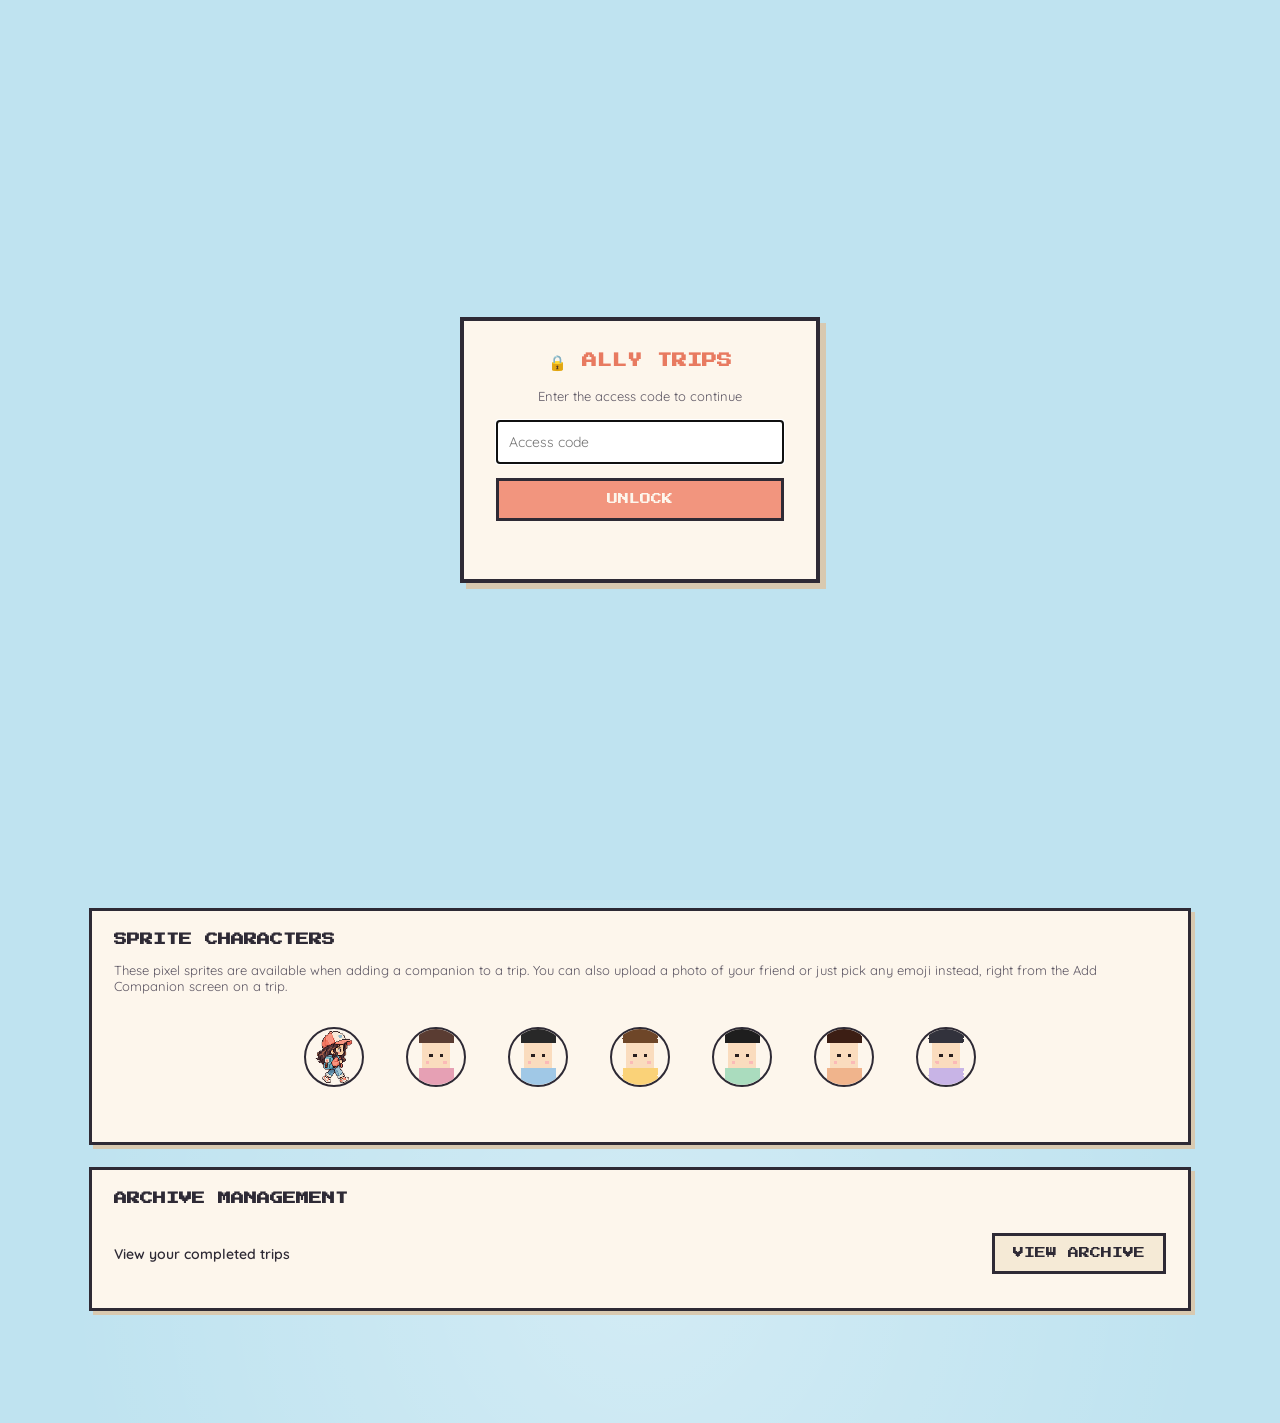
<file: settings.html>
<!DOCTYPE html>
<html lang="en">
<head>
<meta charset="UTF-8">
<meta name="viewport" content="width=device-width, initial-scale=1.0">
<title>Ally Trips - Settings</title>
<link rel="stylesheet" href="css/style.css">
</head>
<body>

<div class="topbar">
  <div>
    <h1 class="pixel-font">ALLY TRIPS</h1>
    <div class="subtitle">Settings</div>
  </div>
  <div class="topbar-nav">
    <a href="index.html">HOME</a>
    <a href="archive.html">ARCHIVE</a>
    <a href="settings.html" class="active">SETTINGS</a>
  </div>
</div>

<div class="container">

  <div class="settings-section">
    <h3>WEATHER</h3>
    <div class="settings-row">
      <label>Temperature Unit</label>
      <div class="settings-options" id="tempUnitOptions">
        <button class="option-btn" data-value="C">Celsius</button>
        <button class="option-btn" data-value="F">Fahrenheit</button>
      </div>
    </div>
    <p style="font-size:12px;color:var(--ink-soft);margin-top:6px;">Forecasts come from Open-Meteo and refresh automatically for each itinerary day once it's within about 15 days of today.</p>
  </div>

  <div class="settings-section">
    <h3>APPEARANCE</h3>
    <div class="settings-row">
      <label>Color Theme</label>
      <div class="settings-options" id="themeOptions">
        <button class="option-btn" data-value="sky">Sky</button>
        <button class="option-btn" data-value="sunset">Sunset</button>
        <button class="option-btn" data-value="mint">Mint</button>
        <button class="option-btn" data-value="lavender">Lavender</button>
      </div>
    </div>
    <div class="settings-row">
      <label>Must Do / Nice to Have Tag Style</label>
      <div class="settings-options" id="tagStyleOptions">
        <button class="option-btn" data-value="must-nice">Must Do / Nice to Have</button>
        <button class="option-btn" data-value="priority-optional">Priority / Optional</button>
      </div>
    </div>
  </div>

  <div class="settings-section">
    <h3>SOUND &amp; MUSIC</h3>
    <div class="settings-row">
      <label>Sound Effects</label>
      <div class="toggle-switch" id="soundToggle"><div class="knob"></div></div>
    </div>
    <div class="settings-row">
      <label>Background Chiptune Music</label>
      <div class="toggle-switch" id="musicToggle"><div class="knob"></div></div>
    </div>
    <div class="settings-row" id="spotifyConnectRow">
      <label>Spotify</label>
      <button class="spotify-btn" id="spotifyConnectBtn">🎵 Connect Spotify</button>
    </div>
    <div class="settings-row" id="spotifyConnectedRow" style="display:none;">
      <div class="spotify-connected-chip">🎵 Spotify Connected</div>
      <button class="spotify-btn disconnect" id="spotifyDisconnectBtn">DISCONNECT</button>
    </div>
    <p style="font-size:13px;color:var(--ink-soft);margin-top:10px;">Once connected, a small floating music icon appears in the top-right corner of every page. Click it, then "Open Player" to launch a separate player window where you search for songs and browse your playlists. Keep that window open in the background and it will keep playing no matter where you click around Ally Trips, since it lives outside the page you're navigating. Requires Spotify Premium.</p>
    <p style="font-size:12px;color:var(--ink-soft);margin-top:8px;">Good to know: if your browser blocks the player window as a popup, allow popups for this site once and it'll open normally after that.</p>
  </div>

  <div class="settings-section">
    <h3>SPRITE CHARACTERS</h3>
    <p style="font-size:13px;color:var(--ink-soft);">These pixel sprites are available when adding a companion to a trip. You can also upload a photo of your friend or just pick any emoji instead, right from the Add Companion screen on a trip.</p>
    <div class="identity-list" id="spriteGallery"></div>
  </div>

  <div class="settings-section">
    <h3>ARCHIVE MANAGEMENT</h3>
    <div class="settings-row">
      <label>View your completed trips</label>
      <a href="archive.html" class="btn">VIEW ARCHIVE</a>
    </div>
  </div>

</div>

<img src="assets/sprites/walk_frame_1.png" class="mascot" id="mascotImg" alt="traveler mascot">

<div class="toast" id="toast"></div>

<script src="js/access-gate.js"></script>
<script src="js/data.js"></script>
<script src="js/common.js"></script>
<script src="js/sound.js"></script>
<script src="js/spotify-config.js"></script>
<script src="js/spotify-auth.js"></script>
<script src="js/spotify-player.js"></script>
<script src="js/settings.js"></script>
</body>
</html>
</file>
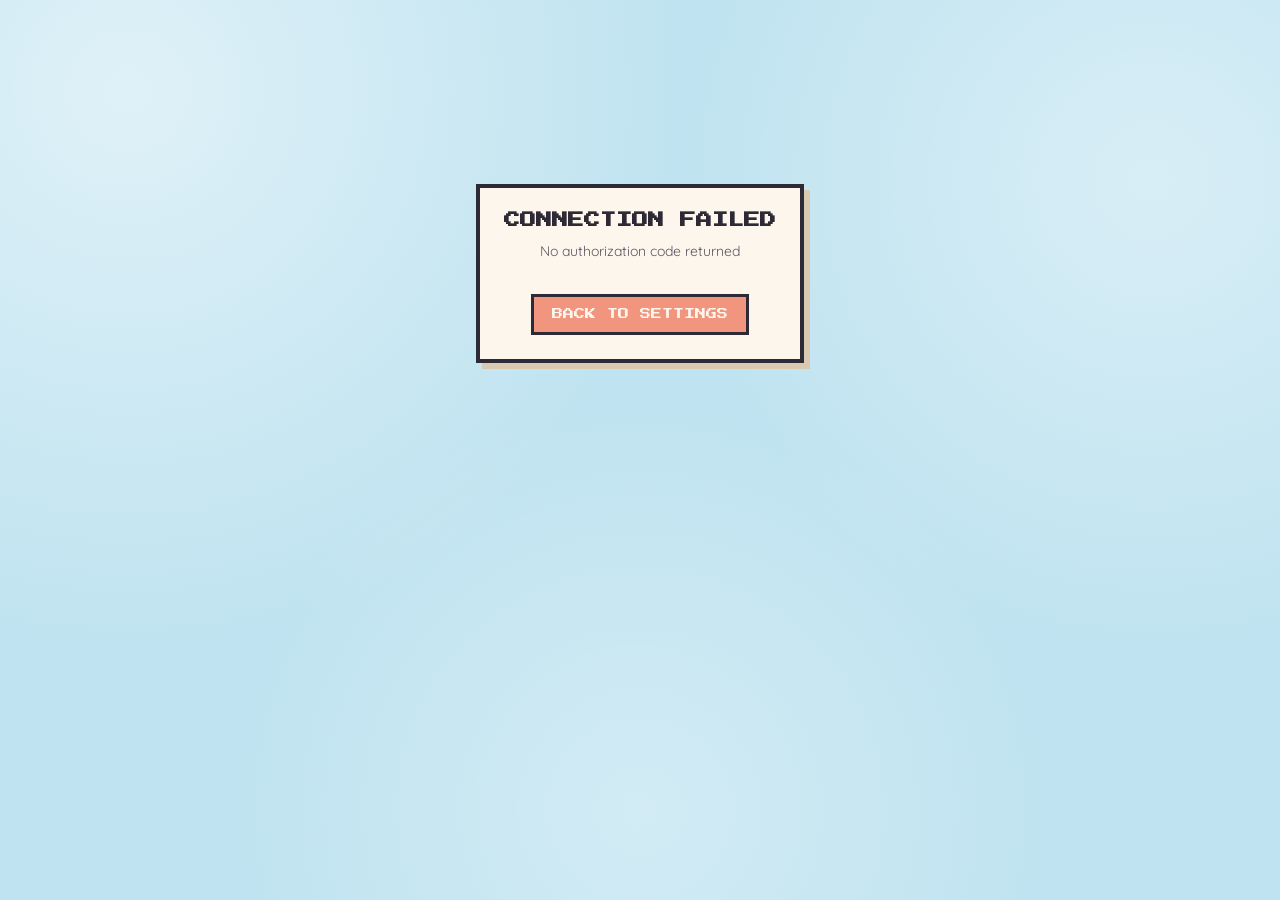
<file: spotify-callback.html>
<!DOCTYPE html>
<html lang="en">
<head>
<meta charset="UTF-8">
<meta name="viewport" content="width=device-width, initial-scale=1.0">
<title>Ally Trips - Connecting Spotify</title>
<link rel="stylesheet" href="css/style.css">
</head>
<body>

<div class="container" style="display:flex;align-items:center;justify-content:center;min-height:70vh;">
  <div class="trip-hero" style="max-width:420px;text-align:center;">
    <h2 class="pixel-font" style="font-size:16px;" id="statusTitle">CONNECTING...</h2>
    <p id="statusMessage" style="font-size:14px;color:var(--ink-soft);margin-top:14px;">Hang tight while we finish connecting your Spotify account.</p>
    <a href="settings.html" class="btn primary" style="display:none;margin-top:20px;" id="backBtn">BACK TO SETTINGS</a>
  </div>
</div>

<script src="js/spotify-config.js"></script>
<script src="js/spotify-auth.js"></script>
<script>
(async () => {
  const result = await spotifyHandleCallback();
  const title = document.getElementById('statusTitle');
  const message = document.getElementById('statusMessage');
  const backBtn = document.getElementById('backBtn');

  if (result.success) {
    title.textContent = 'CONNECTED!';
    message.textContent = 'Your Spotify account is linked. Redirecting you back to Settings...';
    setTimeout(() => {
      window.location.href = 'settings.html';
    }, 1200);
  } else {
    title.textContent = 'CONNECTION FAILED';
    message.textContent = result.error || 'Something went wrong connecting to Spotify.';
    backBtn.style.display = 'inline-block';
  }
})();
</script>
</body>
</html>
</file>
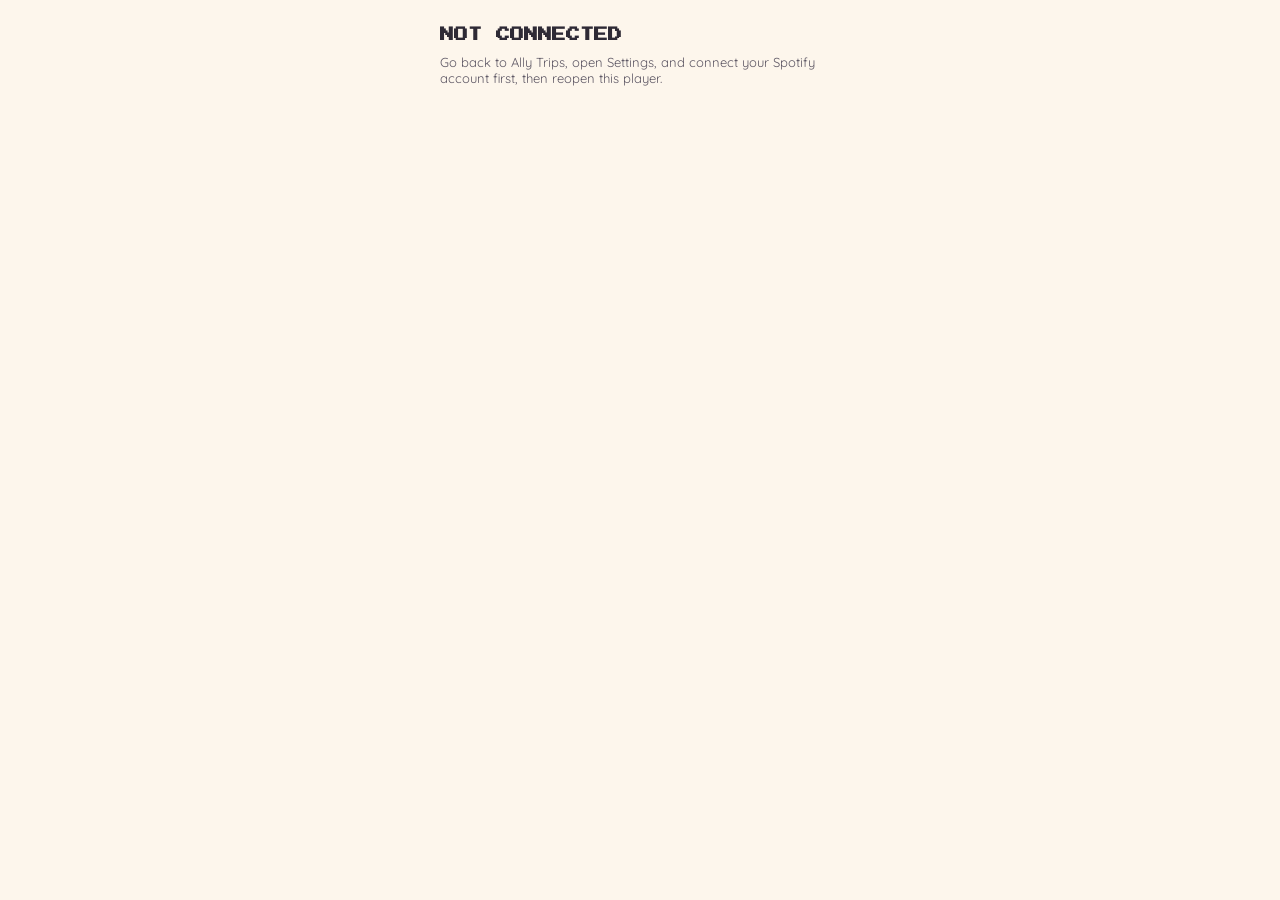
<file: spotify-player-window.html>
<!DOCTYPE html>
<html lang="en">
<head>
<meta charset="UTF-8">
<meta name="viewport" content="width=device-width, initial-scale=1.0">
<title>Ally Trips Player</title>
<link rel="stylesheet" href="css/style.css">
<style>
  /* This page is its own small popup window, not part of the
     main site's navigation, so give it a simpler full-page
     layout instead of the floating widget styling. */
  body { padding: 16px; background: var(--cream); }
  .player-window-wrap { max-width: 400px; margin: 0 auto; }
</style>
</head>
<body>

<div class="player-window-wrap">
  <h2 class="pixel-font" style="font-size:14px;margin-bottom:14px;">🎵 ALLY TRIPS PLAYER</h2>
  <p style="font-size:12px;color:var(--ink-soft);margin-bottom:16px;">Keep this window open in the background, it will keep playing no matter where you go in Ally Trips.</p>

  <div class="sp-now-playing">
    <img id="spMiniCover" class="sp-mini-cover" alt="cover" src="">
    <div class="sp-mini-info">
      <div class="sp-mini-title" id="spMiniTitle">Not playing</div>
      <div class="sp-mini-artist" id="spMiniArtist">Search below to play something</div>
    </div>
  </div>
  <div class="sp-mini-progress-track"><div class="sp-mini-progress-fill" id="spMiniProgressFill"></div></div>
  <div class="sp-mini-controls-row">
    <button class="sp-mini-btn" id="spMiniPrev" title="Previous">⏮</button>
    <button class="sp-mini-btn" id="spMiniPlayPause" title="Play/Pause">▶️</button>
    <button class="sp-mini-btn" id="spMiniNext" title="Next">⏭</button>
    <input type="range" id="spMiniVolume" min="0" max="100" value="50" class="sp-mini-volume" title="Volume">
  </div>
  <div class="sp-device-note" id="spDeviceNote"></div>

  <div class="spotify-search-box">
    <input type="text" id="spotifySearchInput" placeholder="Search for a song, artist, or playlist">
    <button class="btn primary" id="spotifySearchBtn">GO</button>
  </div>
  <div id="spotifySearchResults" class="spotify-results"></div>
  <div class="spotify-panel-subheading" id="spotifyPlaylistsHeading">YOUR PLAYLISTS</div>
  <div id="spotifyPlaylistResults" class="spotify-results"></div>
</div>

<script src="js/data.js"></script>
<script src="js/common.js"></script>
<script src="js/spotify-config.js"></script>
<script src="js/spotify-auth.js"></script>
<script src="js/spotify-player-window.js"></script>
<script src="https://sdk.scdn.co/spotify-player.js"></script>
</body>
</html>
</file>
<file: css/style.css>
@import url('https://fonts.googleapis.com/css2?family=Press+Start+2P&family=Quicksand:wght@400;500;600;700&display=swap');

:root {
  --sky: #bfe3f0;
  --sky-deep: #8fd0e8;
  --cream: #fdf6ec;
  --cream-deep: #f5ead6;
  --coral: #f2957e;
  --coral-deep: #e87a60;
  --mint: #a9d8c4;
  --ink: #2e2a35;
  --ink-soft: #5c5663;
  --green-check: #8bbf87;
  --shadow: #d8c9b0;
}

/* ===================== THEMES ===================== */
body.theme-sunset {
  --sky: #ffd9c2;
  --sky-deep: #ffb98f;
  --coral: #e8738f;
  --coral-deep: #d4567a;
  --mint: #f0c98a;
}

body.theme-mint {
  --sky: #cdeedd;
  --sky-deep: #9fdcc2;
  --coral: #6fb98f;
  --coral-deep: #4f9c71;
  --mint: #bfe3c7;
}

body.theme-lavender {
  --sky: #ddd4f0;
  --sky-deep: #c2b2e8;
  --coral: #a988d8;
  --coral-deep: #8c67c2;
  --mint: #d9c4ee;
}

* { box-sizing: border-box; }

body {
  margin: 0;
  font-family: 'Quicksand', sans-serif;
  background: var(--sky);
  background-image:
    radial-gradient(circle at 10% 10%, rgba(255,255,255,0.5) 0, transparent 40%),
    radial-gradient(circle at 90% 20%, rgba(255,255,255,0.4) 0, transparent 35%),
    radial-gradient(circle at 50% 90%, rgba(255,255,255,0.3) 0, transparent 40%);
  color: var(--ink);
  min-height: 100vh;
  font-size: 17px;
}

.pixel-font {
  font-family: 'Press Start 2P', cursive;
}

/* Decorative emojis are wrapped in this class so they render at
   a readable size regardless of the surrounding pixel font size,
   which is intentionally small for that retro look. */
.emoji-inline {
  font-family: 'Segoe UI Emoji', 'Apple Color Emoji', sans-serif;
  font-size: 1.7em;
  vertical-align: middle;
  display: inline-block;
  line-height: 1;
}

.emoji-inline.sm { font-size: 1.3em; }
.emoji-inline.lg { font-size: 2.2em; }

a { text-decoration: none; color: inherit; }

img { image-rendering: pixelated; }

/* ===================== TOP BAR ===================== */
.topbar {
  display: flex;
  align-items: center;
  justify-content: space-between;
  padding: 20px 30px;
  background: var(--cream);
  border-bottom: 4px solid var(--ink);
  flex-wrap: wrap;
  gap: 12px;
}

.topbar h1 {
  font-size: 22px;
  margin: 0;
  letter-spacing: 1px;
  color: var(--coral-deep);
}

.topbar .subtitle {
  font-size: 14px;
  color: var(--ink-soft);
  margin-top: 8px;
}

.topbar-nav {
  display: flex;
  gap: 10px;
  flex-wrap: wrap;
}

.topbar-nav a {
  font-family: 'Press Start 2P', cursive;
  font-size: 11px;
  padding: 10px 14px;
  border: 3px solid var(--ink);
  background: var(--cream-deep);
}

.topbar-nav a:hover { background: var(--sky); }
.topbar-nav a.active { background: var(--coral); color: var(--cream); }

.icon-sm {
  width: 26px;
  height: 26px;
  vertical-align: middle;
}

/* ===================== LAYOUT ===================== */
.container {
  max-width: 1150px;
  margin: 0 auto;
  padding: 36px 24px 90px;
}

.section-title {
  font-size: 16px;
  margin-bottom: 22px;
  color: var(--ink);
  display: flex;
  align-items: center;
  gap: 12px;
}

/* ===================== TRIP CARDS ===================== */
.trip-grid {
  display: grid;
  grid-template-columns: repeat(auto-fill, minmax(280px, 1fr));
  gap: 26px;
}

.trip-card {
  background: var(--cream);
  border: 4px solid var(--ink);
  box-shadow: 6px 6px 0 var(--shadow);
  padding: 20px;
  cursor: pointer;
  position: relative;
  transition: transform 0.12s ease, box-shadow 0.12s ease;
  overflow: hidden;
}

.trip-card:hover {
  transform: translate(-3px, -3px);
  box-shadow: 9px 9px 0 var(--shadow);
}

.trip-card:active {
  transform: translate(0, 0);
  box-shadow: 3px 3px 0 var(--shadow);
}

.trip-card .emoji-badge {
  font-size: 40px;
  display: inline-block;
  margin-bottom: 12px;
}

.trip-card h3 {
  font-family: 'Press Start 2P', cursive;
  font-size: 15px;
  margin: 0 0 12px 0;
  line-height: 1.7;
  color: var(--ink);
}

.trip-card .destination {
  font-size: 15px;
  color: var(--ink-soft);
  margin-bottom: 5px;
}

.trip-card .dates {
  font-size: 14px;
  color: var(--ink-soft);
}

.companion-row {
  display: flex;
  align-items: center;
  margin-top: 10px;
  gap: -6px;
}

.companion-avatar {
  width: 32px;
  height: 32px;
  border-radius: 50%;
  border: 2px solid var(--ink);
  background: var(--cream-deep);
  object-fit: cover;
  margin-right: -8px;
  background-size: cover;
  background-position: center top;
}

.emoji-avatar {
  display: flex;
  align-items: center;
  justify-content: center;
  font-size: 1.4em;
  line-height: 1;
}

.status-tag {
  position: absolute;
  top: 16px;
  right: 16px;
  font-size: 10px;
  font-family: 'Press Start 2P', cursive;
  padding: 7px 9px;
  border: 2px solid var(--ink);
  background: var(--mint);
}

.status-tag.past {
  background: #e3dcd0;
}

.countdown {
  margin-top: 14px;
  font-size: 13px;
  color: var(--coral-deep);
  font-weight: 700;
}

.sparkle-hover {
  position: absolute;
  width: 22px;
  height: 22px;
  pointer-events: none;
  opacity: 0;
  transition: opacity 0.2s ease, transform 0.3s ease;
}

.trip-card:hover .sparkle-hover {
  opacity: 1;
}

.sparkle-1 { top: 10px; left: 10px; }
.sparkle-2 { bottom: 10px; right: 50px; }

/* ===================== ADD TRIP BUTTON ===================== */
.add-trip-card {
  border: 4px dashed var(--ink);
  background: transparent;
  display: flex;
  align-items: center;
  justify-content: center;
  font-family: 'Press Start 2P', cursive;
  font-size: 13px;
  color: var(--ink-soft);
  cursor: pointer;
  min-height: 170px;
  transition: background 0.15s ease;
}

.add-trip-card:hover {
  background: rgba(255,255,255,0.4);
}

/* ===================== TRIP DETAIL ===================== */
.back-link {
  display: inline-block;
  margin-bottom: 20px;
  font-size: 13px;
  color: var(--ink-soft);
  border: 2px solid var(--ink);
  background: var(--cream);
  padding: 9px 14px;
}

.back-link:hover {
  background: var(--coral);
  color: var(--cream);
}

.trip-hero {
  background: var(--cream);
  border: 4px solid var(--ink);
  box-shadow: 6px 6px 0 var(--shadow);
  padding: 24px;
  margin-bottom: 30px;
}

.trip-hero-top {
  display: flex;
  justify-content: space-between;
  align-items: flex-start;
  flex-wrap: wrap;
  gap: 14px;
}

.trip-hero h2 {
  font-family: 'Press Start 2P', cursive;
  font-size: 20px;
  margin: 0 0 14px 0;
}

.trip-hero .meta {
  font-size: 15px;
  color: var(--ink-soft);
  margin-bottom: 16px;
}

.hero-actions {
  display: flex;
  gap: 10px;
  flex-wrap: wrap;
}

/* ===================== PROGRESS TRACKER ===================== */
/* A real chunky pixel-style progress bar that fills up as the
   trip gets closer, with a big plane emoji riding the leading
   edge of the fill and a big flag emoji marking takeoff day. */
.progress-journey {
  position: relative;
  margin-top: 18px;
  background: var(--cream-deep);
  border: 3px solid var(--ink);
  padding: 18px 20px;
}

.progress-bar-row {
  display: flex;
  align-items: center;
  gap: 14px;
}

.progress-bar-track {
  position: relative;
  flex: 1;
  height: 34px;
  background: var(--cream);
  border: 3px solid var(--ink);
  overflow: visible;
}

.progress-bar-fill {
  position: absolute;
  top: 0;
  left: 0;
  height: 100%;
  background-color: var(--coral);
  background-image: repeating-linear-gradient(
    135deg,
    var(--coral) 0px, var(--coral) 10px,
    var(--coral-deep) 10px, var(--coral-deep) 20px
  );
  background-size: 200% 100%;
  animation: bar-shimmer 1.4s linear infinite;
  transition: width 0.8s ease;
  border-right: 3px solid var(--ink);
}

@keyframes bar-shimmer {
  0% { background-position: 0 0; }
  100% { background-position: -28px 0; }
}

.progress-bar-plane {
  position: absolute;
  top: 50%;
  transform: translate(-50%, -50%);
  font-size: 2em;
  transition: left 0.8s ease;
  filter: drop-shadow(1px 1px 0 var(--ink));
  z-index: 2;
}

.progress-bar-flag {
  font-size: 2.1em;
  flex-shrink: 0;
  line-height: 1;
}

.progress-bar-footer {
  display: flex;
  align-items: center;
  justify-content: space-between;
  margin-top: 12px;
  flex-wrap: wrap;
  gap: 8px;
}

.progress-percent {
  font-family: 'Press Start 2P', cursive;
  font-size: 13px;
  color: var(--coral-deep);
}

.progress-label {
  font-size: 14px;
  font-weight: 700;
  color: var(--ink-soft);
  white-space: nowrap;
}

/* ===================== COMPANIONS IN HERO ===================== */
.companions-strip {
  display: flex;
  align-items: center;
  gap: 10px;
  margin-bottom: 16px;
  flex-wrap: wrap;
}

.companion-chip {
  display: flex;
  flex-direction: column;
  align-items: center;
  gap: 4px;
}

.companion-chip img,
.companion-chip-avatar {
  width: 48px;
  height: 48px;
  border-radius: 50%;
  border: 2px solid var(--ink);
  background: var(--cream-deep);
  object-fit: cover;
}

.companion-chip .emoji-avatar {
  width: 48px;
  height: 48px;
  border-radius: 50%;
  border: 2px solid var(--ink);
  background: var(--cream-deep);
  font-size: 1.8em;
}

.companion-chip span {
  font-size: 11px;
  color: var(--ink-soft);
}

.add-companion-chip {
  width: 48px;
  height: 48px;
  border-radius: 50%;
  border: 2px dashed var(--ink);
  display: flex;
  align-items: center;
  justify-content: center;
  cursor: pointer;
  font-size: 20px;
  color: var(--ink-soft);
  background: transparent;
}

.add-companion-chip:hover { background: rgba(255,255,255,0.5); }

/* ===================== TABS ===================== */
.tabs {
  display: flex;
  gap: 10px;
  margin-bottom: 22px;
  flex-wrap: wrap;
}

.tab-btn {
  font-family: 'Press Start 2P', cursive;
  font-size: 12px;
  padding: 12px 18px;
  border: 3px solid var(--ink);
  background: var(--cream-deep);
  cursor: pointer;
  color: var(--ink-soft);
}

.tab-btn.active {
  background: var(--coral);
  color: var(--cream);
}

.tab-panel { display: none; }
.tab-panel.active { display: block; }

/* ===================== FLIGHTS ===================== */
.flight-card {
  background: var(--cream);
  border: 3px solid var(--ink);
  padding: 18px;
  margin-bottom: 16px;
  display: flex;
  align-items: center;
  gap: 18px;
  box-shadow: 4px 4px 0 var(--shadow);
}

.flight-card.done { opacity: 0.6; }

.flight-card img.flight-icon { width: 38px; height: 38px; }

.flight-info { flex: 1; }
.flight-route {
  font-family: 'Press Start 2P', cursive;
  font-size: 14px;
  margin-bottom: 8px;
}

.flight-detail-row {
  font-size: 13px;
  color: var(--ink-soft);
  margin-top: 4px;
}

.flight-last-edited {
  font-size: 11px;
  color: var(--ink-soft);
  font-style: italic;
  margin-top: 6px;
}

.add-flight-btn {
  font-size: 13px;
  border: 2px dashed var(--ink);
  background: transparent;
  padding: 10px 14px;
  cursor: pointer;
  color: var(--ink-soft);
  margin-top: 8px;
}
.add-flight-btn:hover { background: rgba(255,255,255,0.5); }

/* ===================== DAY BLOCKS ===================== */
.day-block {
  background: var(--cream);
  border: 3px solid var(--ink);
  margin-bottom: 18px;
  box-shadow: 4px 4px 0 var(--shadow);
  overflow: hidden;
}

.day-header {
  display: flex;
  align-items: center;
  justify-content: space-between;
  padding: 16px 20px;
  cursor: pointer;
  background: var(--cream-deep);
  flex-wrap: wrap;
  gap: 10px;
}

.day-header:hover { background: var(--sky); }

.day-header .day-title {
  font-family: 'Press Start 2P', cursive;
  font-size: 13px;
}

.day-header .day-progress-chip {
  font-size: 12px;
  font-weight: 700;
  color: var(--coral-deep);
  background: var(--cream);
  border: 2px solid var(--ink);
  padding: 4px 8px;
}

.day-header .weather-chip {
  display: flex;
  align-items: center;
  gap: 8px;
  font-size: 13px;
  color: var(--ink-soft);
}

.weather-chip img { width: 26px; height: 26px; }

.day-toggle-icon {
  font-size: 15px;
  transition: transform 0.2s ease;
}

.day-block.open .day-toggle-icon {
  transform: rotate(90deg);
}

.day-items {
  max-height: 0;
  overflow: hidden;
  transition: max-height 0.3s ease;
  padding: 0 20px;
}

.day-block.open .day-items {
  max-height: 3000px;
  padding: 12px 20px 20px;
}

.itinerary-item {
  display: flex;
  gap: 14px;
  align-items: flex-start;
  padding: 12px 14px;
  margin-bottom: 12px;
  background: var(--cream);
  border: 2px solid var(--ink);
  cursor: grab;
  transition: transform 0.1s ease;
}

.itinerary-item.nice {
  border-style: dashed;
}

.itinerary-item.done {
  opacity: 0.55;
}

.itinerary-item:active { cursor: grabbing; }

.itinerary-item.dragging {
  opacity: 0.5;
}

.itinerary-item .time-chip {
  font-family: 'Press Start 2P', cursive;
  font-size: 10px;
  color: var(--coral-deep);
  min-width: 62px;
  padding-top: 3px;
}

.itinerary-item .item-body { flex: 1; }
.itinerary-item .item-title {
  font-weight: 700;
  font-size: 15px;
  margin-bottom: 3px;
}

.itinerary-item .item-location {
  font-size: 13px;
  color: var(--ink-soft);
}

.itinerary-item .item-notes {
  font-size: 13px;
  color: var(--ink-soft);
  margin-top: 5px;
  font-style: italic;
}

.item-last-edited {
  font-size: 11px;
  color: var(--ink-soft);
  font-style: italic;
  margin-top: 5px;
}

/* ---- item attachments: photo thumbnail + link/embed ---- */
.item-photo-thumb {
  width: 64px;
  height: 64px;
  object-fit: cover;
  border: 2px solid var(--ink);
  margin-top: 8px;
  cursor: pointer;
  display: block;
}

.item-link-plain {
  display: inline-block;
  margin-top: 8px;
  font-size: 12px;
  color: var(--coral-deep);
  text-decoration: underline;
  word-break: break-all;
}

.item-tiktok-embed {
  margin-top: 10px;
  max-width: 290px;
}

.item-tiktok-embed iframe {
  display: block;
  border: 2px solid var(--ink);
  max-width: 100%;
}

/* lightbox for enlarging an attached photo */
.lightbox-overlay {
  position: fixed;
  inset: 0;
  background: rgba(46, 42, 53, 0.8);
  display: none;
  align-items: center;
  justify-content: center;
  z-index: 400;
  padding: 24px;
  cursor: zoom-out;
}

.lightbox-overlay.show { display: flex; }

.lightbox-overlay img {
  max-width: 90vw;
  max-height: 90vh;
  border: 4px solid var(--cream);
  box-shadow: 8px 8px 0 rgba(0,0,0,0.3);
}

.flex-tag {
  font-size: 10px;
  padding: 4px 8px;
  border: 1px solid var(--ink);
  margin-left: 8px;
  display: inline-block;
}

.flex-tag.must { background: var(--coral); color: var(--cream); }
.flex-tag.nice { background: transparent; border-style: dashed; color: var(--ink-soft); }

.item-check {
  width: 42px;
  height: 42px;
  cursor: pointer;
  flex-shrink: 0;
  opacity: 0.3;
  transition: opacity 0.15s ease, transform 0.15s ease;
  order: 3;
  margin-left: auto;
  align-self: center;
}

.item-check.done {
  opacity: 1;
}

.item-check:hover { transform: scale(1.15); }

/* Put time chip and body in their natural order, checkbox
   always renders last thanks to order: 3 above */
.itinerary-item .time-chip { order: 1; }
.itinerary-item .item-body { order: 2; }
.flight-card .flight-icon { order: 1; }
.flight-card .flight-info { order: 2; }

.item-edit-btn {
  font-size: 10px;
  padding: 6px 10px;
  border: 2px solid var(--ink);
  background: var(--cream-deep);
  cursor: pointer;
  margin-top: 8px;
  margin-right: 6px;
}

.item-edit-btn:hover { background: var(--sky); }

.add-item-btn {
  font-size: 13px;
  border: 2px dashed var(--ink);
  background: transparent;
  padding: 10px 14px;
  cursor: pointer;
  color: var(--ink-soft);
  margin-top: 8px;
}

.add-item-btn:hover { background: rgba(255,255,255,0.5); }

/* ===================== FILES ===================== */
.file-row {
  display: flex;
  align-items: center;
  gap: 14px;
  background: var(--cream);
  border: 2px solid var(--ink);
  padding: 12px 16px;
  margin-bottom: 12px;
  font-size: 14px;
}

/* ===================== COMPANIONS TAB ===================== */
.companion-card {
  display: flex;
  align-items: center;
  gap: 14px;
  background: var(--cream);
  border: 2px solid var(--ink);
  padding: 12px 16px;
  margin-bottom: 12px;
}

.companion-card img,
.companion-card-avatar {
  width: 46px;
  height: 46px;
  border-radius: 50%;
  border: 2px solid var(--ink);
  object-fit: cover;
  flex-shrink: 0;
}

.companion-card .emoji-avatar {
  width: 46px;
  height: 46px;
  border-radius: 50%;
  border: 2px solid var(--ink);
  font-size: 1.6em;
  flex-shrink: 0;
}

.avatar-tab-panel { display: none; margin-top: 12px; }
.avatar-tab-panel.active { display: block; }

.companion-card .companion-name {
  font-weight: 700;
  font-size: 15px;
}

.companion-card .companion-role {
  font-size: 12px;
  color: var(--ink-soft);
}

/* ===================== MASCOT (walk cycle) ===================== */
/* Sits behind all page content, low opacity, so it never blocks
   or clutters the itinerary or any interactive elements. */
.mascot {
  position: fixed;
  bottom: 24px;
  left: -80px;
  width: 56px;
  height: 56px;
  animation: walk-across 20s linear infinite;
  z-index: 0;
  opacity: 0.55;
  pointer-events: none;
}

@keyframes walk-across {
  0% { left: -80px; }
  100% { left: 110%; }
}

/* Make sure real content always sits above the background mascot */
.topbar, .container, .modal-overlay, .identity-gate, .toast {
  position: relative;
  z-index: 1;
}

/* ===================== TOAST ===================== */
.toast {
  position: fixed;
  bottom: 24px;
  right: 24px;
  background: var(--ink);
  color: var(--cream);
  font-size: 13px;
  padding: 14px 20px;
  border: 2px solid var(--coral);
  opacity: 0;
  transform: translateY(10px);
  transition: all 0.25s ease;
  z-index: 100;
  max-width: 320px;
}

.toast.show {
  opacity: 1;
  transform: translateY(0);
}

/* ===================== MODAL ===================== */
.modal-overlay {
  position: fixed;
  inset: 0;
  background: rgba(46, 42, 53, 0.55);
  display: none;
  align-items: center;
  justify-content: center;
  z-index: 200;
  padding: 20px;
}

.modal-overlay.show { display: flex; }

.modal-box {
  background: var(--cream);
  border: 4px solid var(--ink);
  box-shadow: 8px 8px 0 var(--shadow);
  padding: 26px;
  width: 100%;
  max-width: 460px;
  max-height: 90vh;
  overflow-y: auto;
}

.modal-box h3 {
  font-family: 'Press Start 2P', cursive;
  font-size: 14px;
  margin-top: 0;
}

.modal-box label {
  display: block;
  font-size: 13px;
  margin-top: 14px;
  margin-bottom: 5px;
  color: var(--ink-soft);
}

.modal-box input,
.modal-box select,
.modal-box textarea {
  width: 100%;
  padding: 9px 11px;
  border: 2px solid var(--ink);
  font-family: 'Quicksand', sans-serif;
  font-size: 14px;
  background: #fff;
}

.modal-actions {
  display: flex;
  justify-content: flex-end;
  gap: 10px;
  margin-top: 22px;
}

.btn {
  font-family: 'Press Start 2P', cursive;
  font-size: 11px;
  padding: 12px 18px;
  border: 3px solid var(--ink);
  cursor: pointer;
  background: var(--cream-deep);
}

.btn.primary {
  background: var(--coral);
  color: var(--cream);
}

.btn.danger {
  background: #e08080;
  color: var(--cream);
}

.btn.primary:hover { background: var(--coral-deep); }
.btn:hover { background: var(--sky); }

/* ===================== SHARE LINK BOX ===================== */
.share-link-box {
  display: flex;
  gap: 8px;
  margin-top: 10px;
}

.share-link-box input {
  flex: 1;
  padding: 10px;
  border: 2px solid var(--ink);
  font-size: 13px;
  background: #fff;
}

/* ===================== IDENTITY GATE (shared view) ===================== */
.identity-gate {
  position: fixed;
  inset: 0;
  background: var(--sky);
  display: flex;
  align-items: center;
  justify-content: center;
  z-index: 300;
  padding: 20px;
}

.identity-box {
  background: var(--cream);
  border: 4px solid var(--ink);
  box-shadow: 8px 8px 0 var(--shadow);
  padding: 30px;
  max-width: 440px;
  width: 100%;
  text-align: center;
}

.identity-box h2 {
  font-family: 'Press Start 2P', cursive;
  font-size: 16px;
  margin-bottom: 18px;
}

.identity-list {
  display: flex;
  flex-wrap: wrap;
  justify-content: center;
  gap: 16px;
  margin: 20px 0;
}

.identity-option {
  display: flex;
  flex-direction: column;
  align-items: center;
  gap: 8px;
  cursor: pointer;
  padding: 10px;
  border: 3px solid transparent;
  transition: border-color 0.15s ease;
}

.identity-option:hover {
  border-color: var(--ink);
  background: var(--cream-deep);
}

.identity-option img,
.identity-avatar {
  width: 60px;
  height: 60px;
  border-radius: 50%;
  border: 2px solid var(--ink);
  object-fit: cover;
}

.identity-option .emoji-avatar {
  width: 60px;
  height: 60px;
  border-radius: 50%;
  border: 2px solid var(--ink);
  font-size: 2em;
}

.identity-option span {
  font-size: 13px;
  font-weight: 700;
}

/* ===================== SETTINGS PAGE ===================== */
.settings-section {
  background: var(--cream);
  border: 3px solid var(--ink);
  box-shadow: 4px 4px 0 var(--shadow);
  padding: 22px;
  margin-bottom: 22px;
}

.settings-section h3 {
  font-family: 'Press Start 2P', cursive;
  font-size: 13px;
  margin-top: 0;
  margin-bottom: 16px;
}

.settings-row {
  display: flex;
  align-items: center;
  justify-content: space-between;
  padding: 12px 0;
  border-bottom: 1px solid var(--cream-deep);
  flex-wrap: wrap;
  gap: 10px;
}

.settings-row:last-child { border-bottom: none; }

.settings-row label {
  font-size: 14px;
  font-weight: 600;
}

.settings-options {
  display: flex;
  gap: 8px;
}

.option-btn {
  font-size: 12px;
  padding: 8px 14px;
  border: 2px solid var(--ink);
  background: var(--cream-deep);
  cursor: pointer;
}

.option-btn.active {
  background: var(--coral);
  color: var(--cream);
}

.toggle-switch {
  position: relative;
  width: 50px;
  height: 28px;
  background: var(--ink-soft);
  border-radius: 14px;
  cursor: pointer;
  transition: background 0.2s ease;
}

.toggle-switch.on { background: var(--coral-deep); }

.toggle-switch .knob {
  position: absolute;
  top: 3px;
  left: 3px;
  width: 22px;
  height: 22px;
  background: white;
  border-radius: 50%;
  transition: left 0.2s ease;
}

.toggle-switch.on .knob { left: 25px; }

.spotify-btn {
  display: inline-flex;
  align-items: center;
  gap: 8px;
  background: #1DB954;
  color: white;
  border: 2px solid var(--ink);
  padding: 10px 16px;
  font-size: 13px;
  font-weight: 700;
  cursor: pointer;
}

.spotify-btn:hover { background: #1aa34a; }

.spotify-btn.disconnect { background: #e08080; }
.spotify-btn.disconnect:hover { background: #d06060; }

.spotify-connected-chip {
  font-size: 13px;
  font-weight: 700;
  color: #1DB954;
  display: flex;
  align-items: center;
  gap: 8px;
}

/* ---------------- SPOTIFY SEARCH PANEL ---------------- */
.spotify-search-box {
  display: flex;
  gap: 8px;
  margin-top: 14px;
}

.spotify-search-box input {
  flex: 1;
  padding: 10px 12px;
  border: 2px solid var(--ink);
  font-size: 14px;
}

.spotify-results {
  margin-top: 14px;
  max-height: 340px;
  overflow-y: auto;
}

.spotify-result-row {
  display: flex;
  align-items: center;
  gap: 12px;
  padding: 10px;
  border: 2px solid var(--ink);
  margin-bottom: 8px;
  background: var(--cream);
  cursor: pointer;
}

.spotify-result-row:hover { background: var(--sky); }

.spotify-result-row img {
  width: 44px;
  height: 44px;
  object-fit: cover;
  flex-shrink: 0;
  border: 1px solid var(--ink);
}

.spotify-result-info { flex: 1; min-width: 0; }

.spotify-result-name {
  font-size: 13px;
  font-weight: 700;
  white-space: nowrap;
  overflow: hidden;
  text-overflow: ellipsis;
}

.spotify-result-subtitle {
  font-size: 12px;
  color: var(--ink-soft);
  white-space: nowrap;
  overflow: hidden;
  text-overflow: ellipsis;
}

/* ---------------- FLOATING SPOTIFY WIDGET (top-right) ---------------- */
/* A small floating circle sits in the top-right corner of every
   page that loads spotify-player.js. Clicking it expands into a
   full player + search + playlists panel below it, like a
   chat-widget pattern, so it never gets in the way of the
   itinerary or page content underneath. */
.spotify-widget {
  position: fixed;
  top: 90px;
  right: 24px;
  z-index: 150;
  display: none;
  font-family: 'Quicksand', sans-serif;
}

.spotify-widget.active { display: block; }

.spotify-widget-collapsed {
  width: 56px;
  height: 56px;
  border-radius: 50%;
  background: #1DB954;
  border: 3px solid var(--ink);
  box-shadow: 4px 4px 0 var(--shadow);
  display: flex;
  align-items: center;
  justify-content: center;
  cursor: pointer;
  position: relative;
  transition: transform 0.15s ease;
}

.spotify-widget-collapsed:hover { transform: scale(1.08); }

.spotify-widget.open .spotify-widget-collapsed { display: none; }

.spotify-widget-note {
  font-size: 24px;
}

.sp-widget-cover-sm {
  position: absolute;
  inset: 0;
  width: 100%;
  height: 100%;
  border-radius: 50%;
  object-fit: cover;
}

.sp-widget-cover-sm[src=""] { display: none; }

.spotify-widget-expanded {
  display: none;
  width: 320px;
  max-width: calc(100vw - 48px);
  background: var(--cream);
  border: 3px solid var(--ink);
  box-shadow: 6px 6px 0 var(--shadow);
  padding: 16px;
  max-height: 80vh;
  overflow-y: auto;
}

.spotify-widget.open .spotify-widget-expanded { display: block; }

.sp-widget-header {
  display: flex;
  align-items: center;
  justify-content: space-between;
  margin-bottom: 12px;
}

.sp-widget-close {
  background: transparent;
  border: none;
  font-size: 16px;
  cursor: pointer;
  color: var(--ink-soft);
}

.sp-now-playing {
  display: flex;
  align-items: center;
  gap: 12px;
  margin-bottom: 10px;
}

.sp-mini-cover {
  width: 48px;
  height: 48px;
  object-fit: cover;
  flex-shrink: 0;
  border: 2px solid var(--ink);
  background: var(--cream-deep);
}

.sp-mini-info { flex: 1; min-width: 0; }

.sp-mini-title {
  font-size: 13px;
  font-weight: 700;
  white-space: nowrap;
  overflow: hidden;
  text-overflow: ellipsis;
}

.sp-mini-artist {
  font-size: 11px;
  color: var(--ink-soft);
  white-space: nowrap;
  overflow: hidden;
  text-overflow: ellipsis;
}

.sp-mini-progress-track {
  width: 100%;
  height: 4px;
  background: var(--cream-deep);
  border: 1px solid var(--ink);
  margin-bottom: 10px;
}

.sp-mini-progress-fill {
  height: 100%;
  width: 0%;
  background: #1DB954;
  transition: width 0.3s linear;
}

.sp-mini-controls-row {
  display: flex;
  align-items: center;
  gap: 10px;
  margin-bottom: 8px;
}

.sp-mini-btn {
  background: var(--cream-deep);
  border: 2px solid var(--ink);
  font-size: 16px;
  cursor: pointer;
  padding: 6px 10px;
}

.sp-mini-btn:hover { background: var(--sky); }

.sp-mini-volume {
  flex: 1;
}

.sp-device-note {
  font-size: 11px;
  color: var(--ink-soft);
  font-style: italic;
  margin-bottom: 12px;
  min-height: 14px;
}

.sp-player-status {
  display: flex;
  align-items: center;
  gap: 8px;
  font-size: 12px;
  color: var(--ink-soft);
  margin-bottom: 12px;
  padding-bottom: 10px;
  border-bottom: 1px solid var(--cream-deep);
}

.sp-status-dot {
  width: 10px;
  height: 10px;
  border-radius: 50%;
  flex-shrink: 0;
}

.sp-status-dot.online { background: #1DB954; }
.sp-status-dot.offline { background: #c9433f; }

.spotify-panel-subheading {
  font-family: 'Press Start 2P', cursive;
  font-size: 10px;
  margin: 16px 0 10px;
  color: var(--ink-soft);
}

/* ===================== ARCHIVE PAGE ===================== */
.archive-note {
  font-size: 14px;
  color: var(--ink-soft);
  margin-bottom: 24px;
}

/* ===================== RESPONSIVE ===================== */
@media (max-width: 600px) {
  body { font-size: 15px; }
  .trip-hero h2 { font-size: 16px; }
  .tabs { flex-wrap: wrap; }
  .topbar-nav a { font-size: 9px; padding: 8px 10px; }
}
</file>
